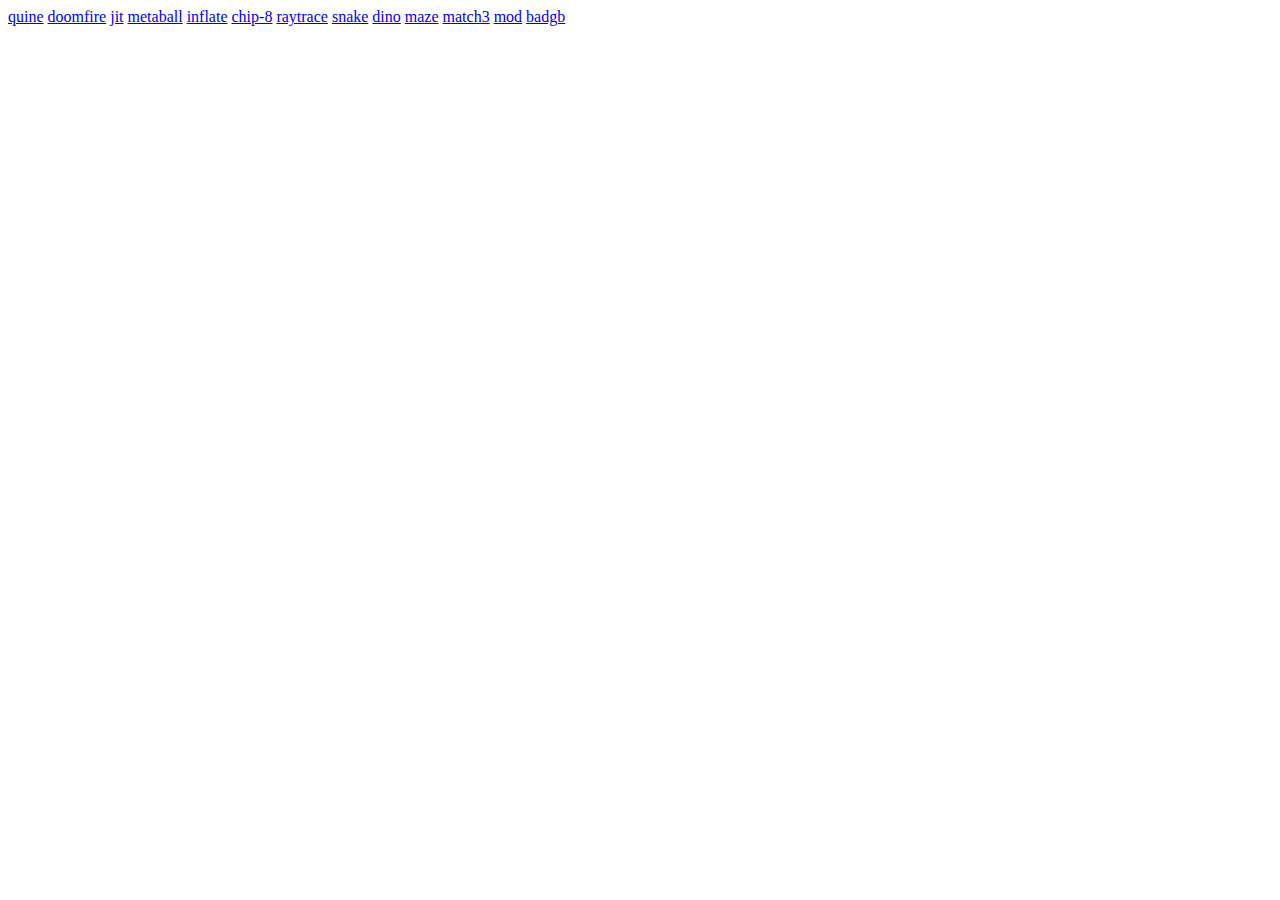
<file: index.html>
<!DOCTYPE html>
<body>
  <a href="quine">quine</a>
  <a href="doomfire">doomfire</a>
  <a href="jit">jit</a>
  <a href="metaball">metaball</a>
  <a href="inflate">inflate</a>
  <a href="chip8">chip-8</a>
  <a href="raytrace">raytrace</a>
  <a href="snake">snake</a>
  <a href="dino">dino</a>
  <a href="maze">maze</a>
  <a href="match3">match3</a>
  <a href="mod">mod</a>
  <a href="badgb">badgb</a>
</body>
</file>
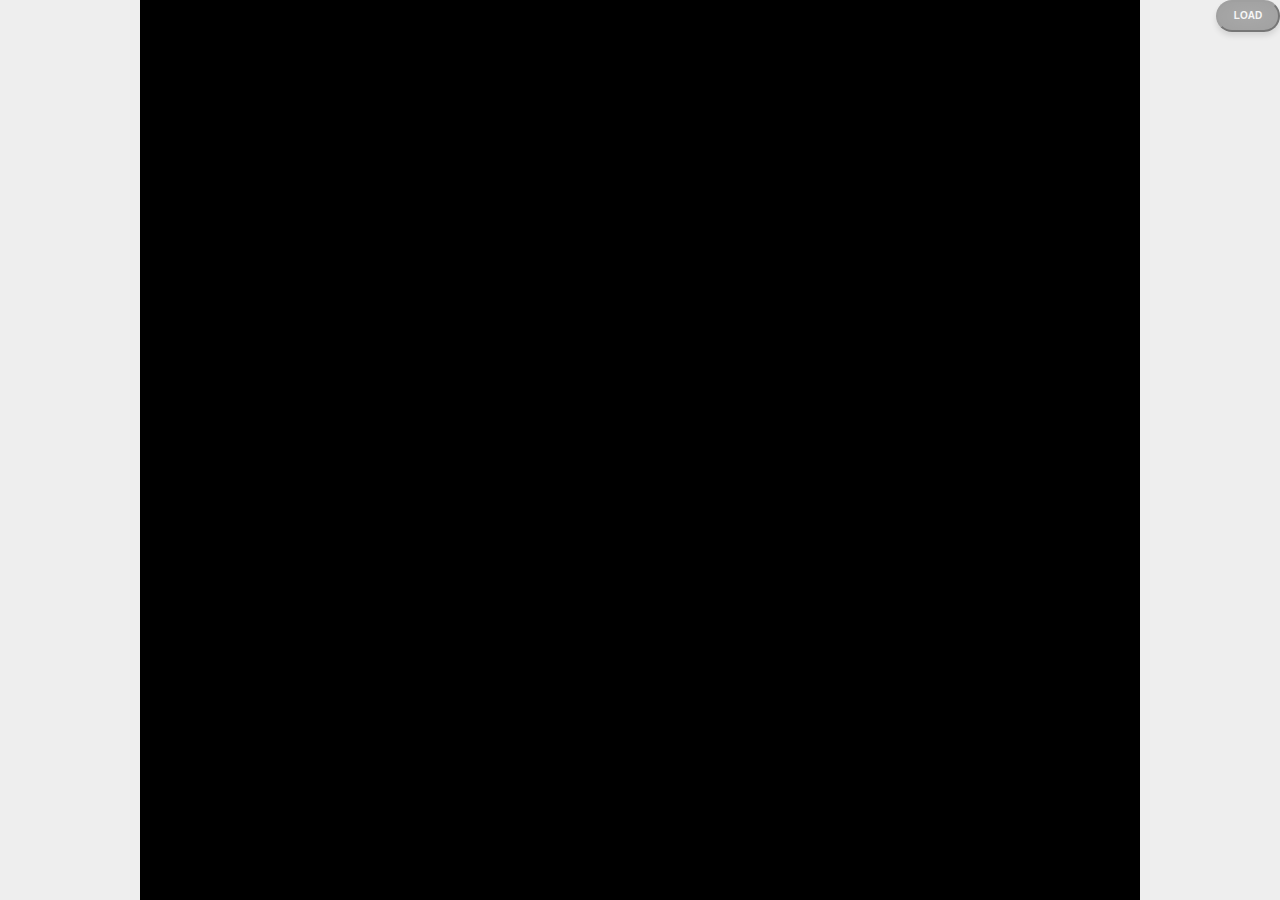
<file: badgb/index.html>
<!-- mobile gamepad CSS and JS copied from
https://github.com/chrismaltby/gb-studio/blob/v2beta/appData/js-emulator/index.html
(see LICENSE.gbstudio)
-->
<!DOCTYPE html>
<head>
  <meta charset="utf-8" />
  <meta http-equiv="Content-Type" content="text/html; charset=utf-8" />
  <meta name="viewport" content="width=device-width, initial-scale=1.0">
  <link rel="stylesheet" href="index.css">
</head>
<body>
  <div id="game">
    <canvas width="160" height="144"></canvas>
  </div>
  <button id="load" class="capsuleBtn">Load</button>
  <div id="gp">
    <div id="gp_dpad">
      <div id="gp_left"></div>
      <div id="gp_right"></div>
      <div id="gp_up"></div>
      <div id="gp_down"></div>
    </div>
    <div id="gp_select" class="capsuleBtn">Select</div>
    <div id="gp_start" class="capsuleBtn">Start</div>
    <div id="gp_b" class="roundBtn">B</div>
    <div id="gp_a" class="roundBtn">A</div>
  </div>
  <input type="file" id="openfile" hidden>

  <script>
    const $ = document.querySelector.bind(document);
    const w = 160, h = 144;
    const canvas = document.querySelector('canvas');
    const context = canvas.getContext('2d');
    const imageData = context.createImageData(w, h);
    const deadzone = 0.1;

    $('#load').addEventListener('click', () => { $('#openfile').click(); });

    let module, emulator;
    (async function() {
      let response = await fetch('badgb.wasm');
      let bytes = await response.arrayBuffer();
      module = await WebAssembly.compile(bytes);

      // Load porklike by default
      let romResponse = await fetch('porklike.gb');
      let romBytes = await romResponse.arrayBuffer();
      let instance = await WebAssembly.instantiate(module);
      emulator = new Emulator(instance, romBytes);
    })();

    $('#openfile').addEventListener('change', async event => {
      let file = event.target.files[0];
      if (!file) return;

      if (emulator) emulator.destroy();

      let romBytes = await readFile(file);
      let instance = await WebAssembly.instantiate(module);
      emulator = new Emulator(instance, romBytes);
    });

    function readFile(file) {
      return new Promise((resolve, reject) => {
        const reader = new FileReader();
        reader.onerror = event => reject(event.error);
        reader.onloadend = event => resolve(event.target.result);
        reader.readAsArrayBuffer(file);
      });
    }

    class Emulator {
      constructor(instance, romBytes) {
        this.exports = instance.exports;
        const buffer = this.exports.mem.buffer;

        this.canvasData = new Uint8Array(buffer, 0x118000, w*h*4);
        const romData = new Uint8Array(buffer, 0x10000, 1<<20);
        this.extram = new Uint8Array(buffer, 0x110000, 0x8000);
        romData.set(new Uint8Array(romBytes));
        this.keys = new Uint8Array(buffer, 0x0c, 4);

        this.bindings = [
          {sel: '',           type: 'keydown',    fn: this.onKey.bind(this, true)},
          {sel: '',           type: 'keyup',      fn: this.onKey.bind(this, false)},
          {sel: '#gp_select', type: 'touchstart', fn: this.btnTouch.bind(this, 2, 1, true)},
          {sel: '#gp_select', type: 'touchend',   fn: this.btnTouch.bind(this, 2, 1, false)},
          {sel: '#gp_start',  type: 'touchstart', fn: this.btnTouch.bind(this, 3, 1, true)},
          {sel: '#gp_start',  type: 'touchend',   fn: this.btnTouch.bind(this, 3, 1, false)},
          {sel: '#gp_b',      type: 'touchstart', fn: this.btnTouch.bind(this, 1, 1, true)},
          {sel: '#gp_b',      type: 'touchend',   fn: this.btnTouch.bind(this, 1, 1, false)},
          {sel: '#gp_a',      type: 'touchstart', fn: this.btnTouch.bind(this, 0, 1, true)},
          {sel: '#gp_a',      type: 'touchend',   fn: this.btnTouch.bind(this, 0, 1, false)},
          {sel: '#gp_dpad',   type: 'touchstart', fn: this.dpadTouchStartMove.bind(this)},
          {sel: '#gp_dpad',   type: 'touchmove',  fn: this.dpadTouchStartMove.bind(this)},
          {sel: '#gp_dpad',   type: 'touchend',   fn: this.dpadTouchEnd.bind(this)},
          {sel: '',           type: 'touchstart', fn: this.touchRestore.bind(this)},
        ];

        this.updateBinding(true);
        this.touchEnabled = 'ontouchstart' in document.documentElement;
        this.updateOnscreenGamepad();

        // Save ExtRam
        this.extramIntervalId = -1;
        crypto.subtle.digest('sha-1', romBytes).then(result => {
          this.sha1 = Array.from(new Uint8Array(result)).map(x => x.toString(16).padStart(2, '0')).join('');
          const loadedExtram = localStorage.getItem(this.sha1);
          if (loadedExtram) {
            this.extram.set(JSON.parse(loadedExtram));
          }
          this.extramIntervalId = setInterval(() => {
            localStorage.setItem(this.sha1,
                                 JSON.stringify(Array.from(this.extram)));
          }, 1000);
        }).finally(() => {
          this.running = true;
          this.update();
        });
      }

      destroy() {
        clearInterval(this.extramIntervalId);
        this.running = false;
        this.updateBinding(false);
      }

      updateBinding(bind) {
        for (let binding of this.bindings) {
          const el = binding.sel ? $(binding.sel) : window;
          if (bind) {
            el.addEventListener(binding.type, binding.fn);
          } else {
            el.removeEventListener(binding.type, binding.fn);
          }
        }
      }

      setKey(index, isButton, down) {
        const clearMask = 1 << index;
        const setMask = ~(down ? clearMask : 0);
        const f = i => this.keys[i] = (this.keys[i] | clearMask) & setMask;
        f(isButton ? 2 : 1);
        f(3);
      }

      setJoypRight(down)  { this.setKey(0, 0, down); }
      setJoypLeft(down)   { this.setKey(1, 0, down); }
      setJoypUp(down)     { this.setKey(2, 0, down); }
      setJoypDown(down)   { this.setKey(3, 0, down); }
      setJoypA(down)      { this.setKey(0, 1, down); }
      setJoypB(down)      { this.setKey(1, 1, down); }
      setJoypSelect(down) { this.setKey(2, 1, down); }
      setJoypStart(down)  { this.setKey(3, 1, down); }

      onKey(down, event) {
        switch (event.code) {
          case 'ArrowDown': this.setJoypDown(down); break;
          case 'ArrowUp': this.setJoypUp(down); break;
          case 'ArrowLeft': this.setJoypLeft(down); break;
          case 'ArrowRight': this.setJoypRight(down); break;
          case 'Enter': this.setJoypStart(down); break;
          case 'Tab': this.setJoypSelect(down); break;
          case 'KeyZ': this.setJoypB(down); break;
          case 'KeyX': this.setJoypA(down); break;
        }

        if (down && this.touchEnabled) {
          this.touchEnabled = false;
          this.updateOnscreenGamepad();
        }
        event.preventDefault();
      }

      update() {
        if (this.running) {
          requestAnimationFrame(this.update.bind(this));
        }
        this.exports.run();
        imageData.data.set(this.canvasData);
        context.putImageData(imageData, 0, 0);
      }

      updateOnscreenGamepad() {
        $('#gp').style.display = this.touchEnabled ? 'block' : 'none';
      }

      btnTouch(index, isButton, down) {
        this.setKey(index, isButton, down);
        event.currentTarget.classList.toggle('btnPressed', down);
        event.preventDefault();
      }

      dpadTouchStartMove(event) {
        const rect = event.currentTarget.getBoundingClientRect();
        const x = (2 * (event.targetTouches[0].clientX - rect.left)) / rect.width - 1;
        const y = (2 * (event.targetTouches[0].clientY - rect.top)) / rect.height - 1;

        if (Math.abs(x) > deadzone) {
          if (y > x && y < -x) {
            this.setJoypLeft(true);
            this.setJoypRight(false);
          } else if (y < x && y > -x) {
            this.setJoypLeft(false);
            this.setJoypRight(true);
          }
        } else {
          this.setJoypLeft(false);
          this.setJoypRight(false);
        }

        if (Math.abs(y) > deadzone) {
          if (x > y && x < -y) {
            this.setJoypUp(true);
            this.setJoypDown(false);
          } else if (x < y && x > -y) {
            this.setJoypUp(false);
            this.setJoypDown(true);
          }
        } else {
          this.setJoypUp(false);
          this.setJoypDown(false);
        }
        event.preventDefault();
      }

      dpadTouchEnd(event) {
        this.setJoypLeft(false);
        this.setJoypRight(false);
        this.setJoypUp(false);
        this.setJoypDown(false);
        event.preventDefault();
      }

      touchRestore() {
        this.touchEnabled = true;
        this.updateOnscreenGamepad();
      }
    }
  </script>
</body>
</file>
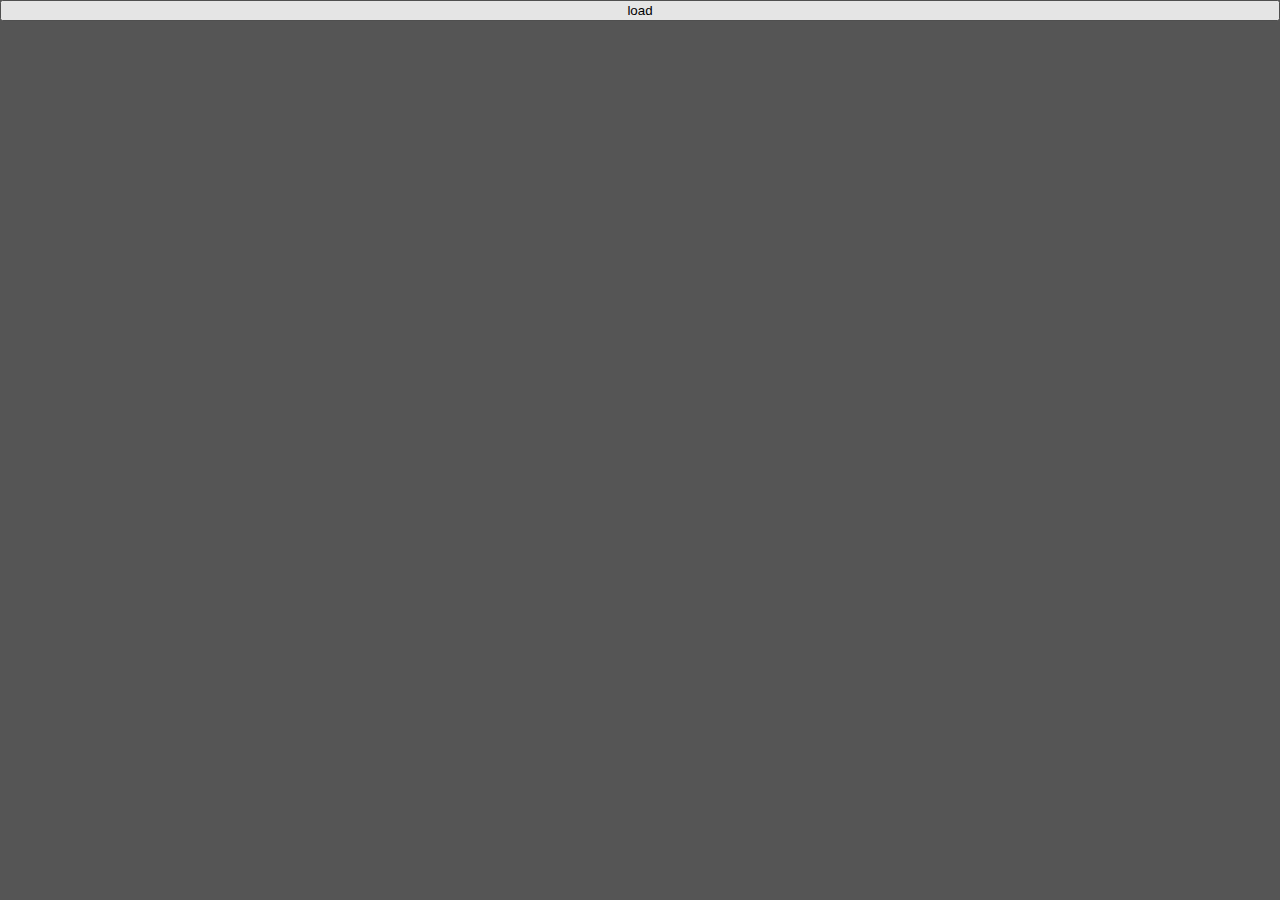
<file: chip8/index.html>
<!DOCTYPE html>
<head>
  <style>
    body {
      position: absolute;
      display: flex;
      flex-direction: column;
      background-color: #555;
      margin: 0;
      width: 100%;
      height: 100%;
    }
    canvas {
      object-fit: contain;
      width: 100%;
      height: 100%;
      image-rendering: pixelated;
      image-rendering: -moz-crisp-edges;
    }
  </style>
</head>
<body>
  <button id="load">load</button>
  <input type="file" id="openfile" hidden>
  <canvas width="64" height="32"></canvas>
  <script>
    let $ = document.querySelector.bind(document);
    let step = 20;
    let keyDownFn;
    let keyUpFn;

    function readFile(file) {
      return new Promise((resolve, reject) => {
        const reader = new FileReader();
        reader.onerror = event => reject(event.error);
        reader.onloadend = event => resolve(event.target.result);
        reader.readAsArrayBuffer(file);
      });
    }

    $('#load').addEventListener('click', () => { $('#openfile').click(); });

    let module;
    (async function() {
      let response = await fetch('chip8.wasm');
      let bytes = await response.arrayBuffer();
      module = await WebAssembly.compile(bytes);
    })();

    $('#openfile').addEventListener('change', async event => {
      let file = event.target.files[0];
      if (!file) return;

      let instance = await WebAssembly.instantiate(module, {Math});
      let mem = instance.exports.mem;

      let u8 = new Uint8Array(mem.buffer, 0x50, 16);
      let onkey = (down, event) => {
        switch (event.code) {
          case 'Digit1': u8[1] = down; break;
          case 'Digit2': u8[2] = down; break;
          case 'Digit3': u8[3] = down; break;
          case 'Digit4': u8[12] = down; break;
          case 'KeyQ': u8[4] = down; break;
          case 'KeyW': u8[5] = down; break;
          case 'KeyE': u8[6] = down; break;
          case 'KeyR': u8[13] = down; break;
          case 'KeyA': u8[7] = down; break;
          case 'KeyS': u8[8] = down; break;
          case 'KeyD': u8[9] = down; break;
          case 'KeyF': u8[14] = down; break;
          case 'KeyZ': u8[10] = down; break;
          case 'KeyX': u8[0] = down; break;
          case 'KeyC': u8[11] = down; break;
          case 'KeyV': u8[15] = down; break;
          case 'ArrowUp': u8[5] = down; break;
          case 'ArrowLeft': u8[7] = down; break;
          case 'ArrowDown': u8[8] = down; break;
          case 'ArrowRight': u8[9] = down; break;
        }
      };
      if (keyDownFn) { window.removeEventListener('keydown', keyDownFn); }
      if (keyUpFn) { window.removeEventListener('keyup', keyUpFn); }
      keyDownFn = onkey.bind(null, 1);
      keyUpFn = onkey.bind(null, 0);
      window.addEventListener('keydown', keyDownFn, false);
      window.addEventListener('keyup', keyUpFn, false);

      let romBytes = await readFile(file);
      let rom = new Uint8Array(mem.buffer, 0x200, 0xe00);
      rom.set(new Uint8Array(romBytes));

      let canvas = document.querySelector('canvas');
      let canvasData = new Uint8Array(mem.buffer, 0x1100, 8192);
      let context = canvas.getContext('2d');
      let imageData = context.createImageData(64, 32);

      (function update() {
        requestAnimationFrame(update);
        if (step) {
          instance.exports.run(step);
        }
        imageData.data.set(canvasData);
        context.putImageData(imageData, 0, 0);
      })();
    });
  </script>
</body>
</file>
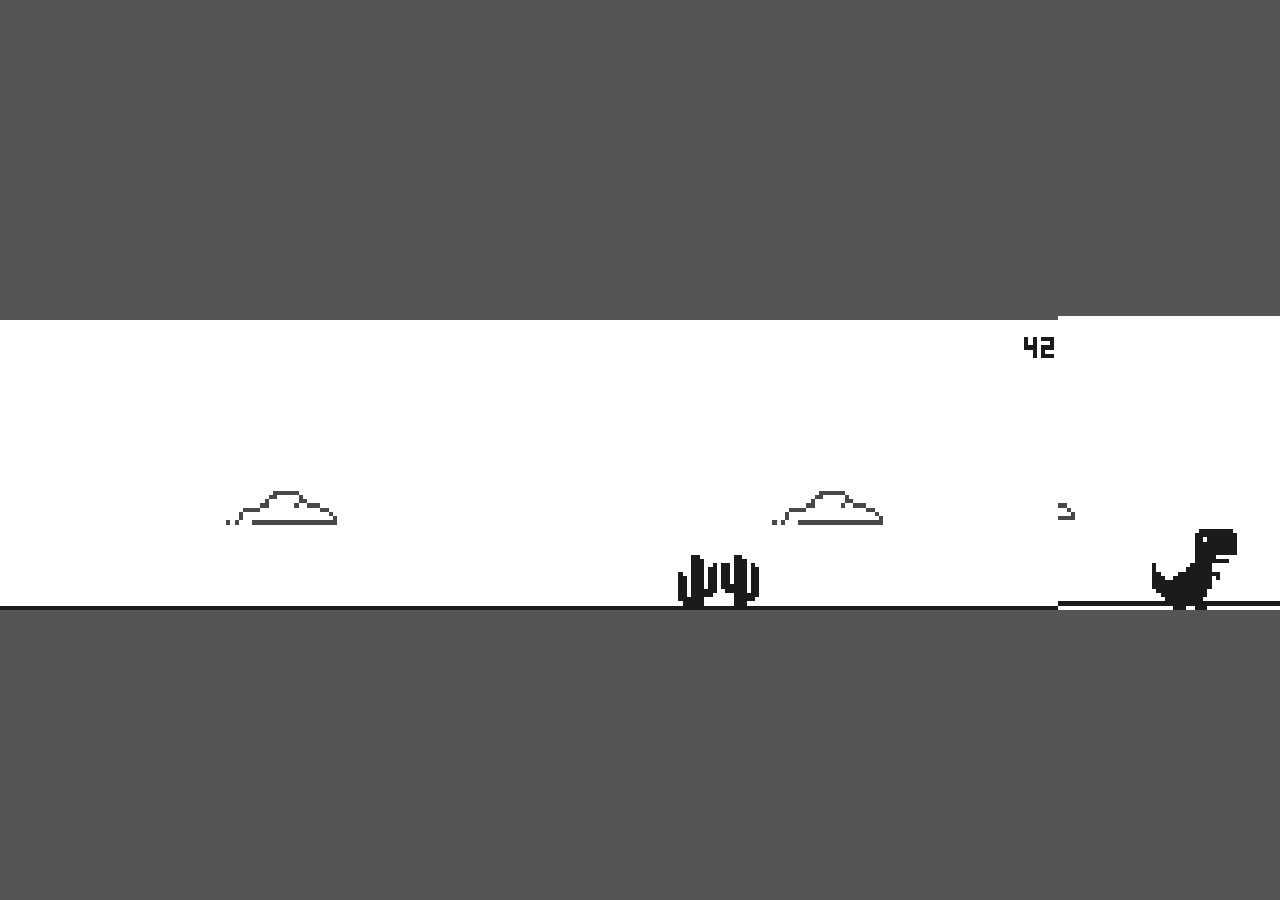
<file: dino/index.html>
<!DOCTYPE html>
<head>
  <style>
    body {
      position: absolute;
      display: flex;
      flex-direction: column;
      background-color: #555;
      margin: 0;
      width: 100%;
      height: 100%;
    }
    canvas {
      object-fit: contain;
      width: 100%;
      height: 100%;
      image-rendering: pixelated;
      image-rendering: crisp-edges;
    }
  </style>
</head>
<body>
  <canvas width="300" height="75"></canvas>
  <script>
    let env = {
    };

    fetch('dino.wasm')
      .then(response => response.arrayBuffer())
      .then(bytes => WebAssembly.instantiate(bytes, {Math, env}))
      .then(source => {
        let instance = source.instance;
        let canvasData = new Uint8Array(instance.exports.mem.buffer, 0x3000, 90000);
        let canvas = document.querySelector('canvas');
        let context = canvas.getContext('2d');
        let imageData = context.createImageData(300, 75);
        let u8 = new Uint8Array(instance.exports.mem.buffer, 0, 4);
        let onkey = (down, event) => {
          switch (event.code) {
            case 'ArrowLeft': u8[0] = down; break;
            case 'ArrowRight': u8[1] = down; break;
            case 'ArrowUp': u8[2] = down; break;
            case 'ArrowDown': u8[3] = down; break;
          }
        };
        document.addEventListener('keydown', onkey.bind(null, 1), false);
        document.addEventListener('keyup', onkey.bind(null, 0), false);

        // TODO touch controls
        /*
        let touches = {};
        let ontouch = (down, event) => {
          for (let touch of event.changedTouches) {
            if (down) {
              if (touch.clientX < event.target.clientWidth * 0.5) {
                index = 0; // left
              } else {
                index = 1; // right
              }
              u8[index] = 1;
              touches[touch.identifier] = index;
            } else {
              u8[touches[touch.identifier]] = 0;
              delete touches[touch.identifier];
            }
          }
          // Move forward when touching left and right side of screen.
          u8[2] = u8[0] & u8[1];
          event.preventDefault();
        };
        canvas.addEventListener('touchstart', ontouch.bind(null, 1), false);
        canvas.addEventListener('touchend', ontouch.bind(null, 0), false);
        */

        (function update() {
          requestAnimationFrame(update);
          instance.exports.run();
          imageData.data.set(canvasData);
          context.putImageData(imageData, 0, 0);
        })();
      });
  </script>
</body>
</file>
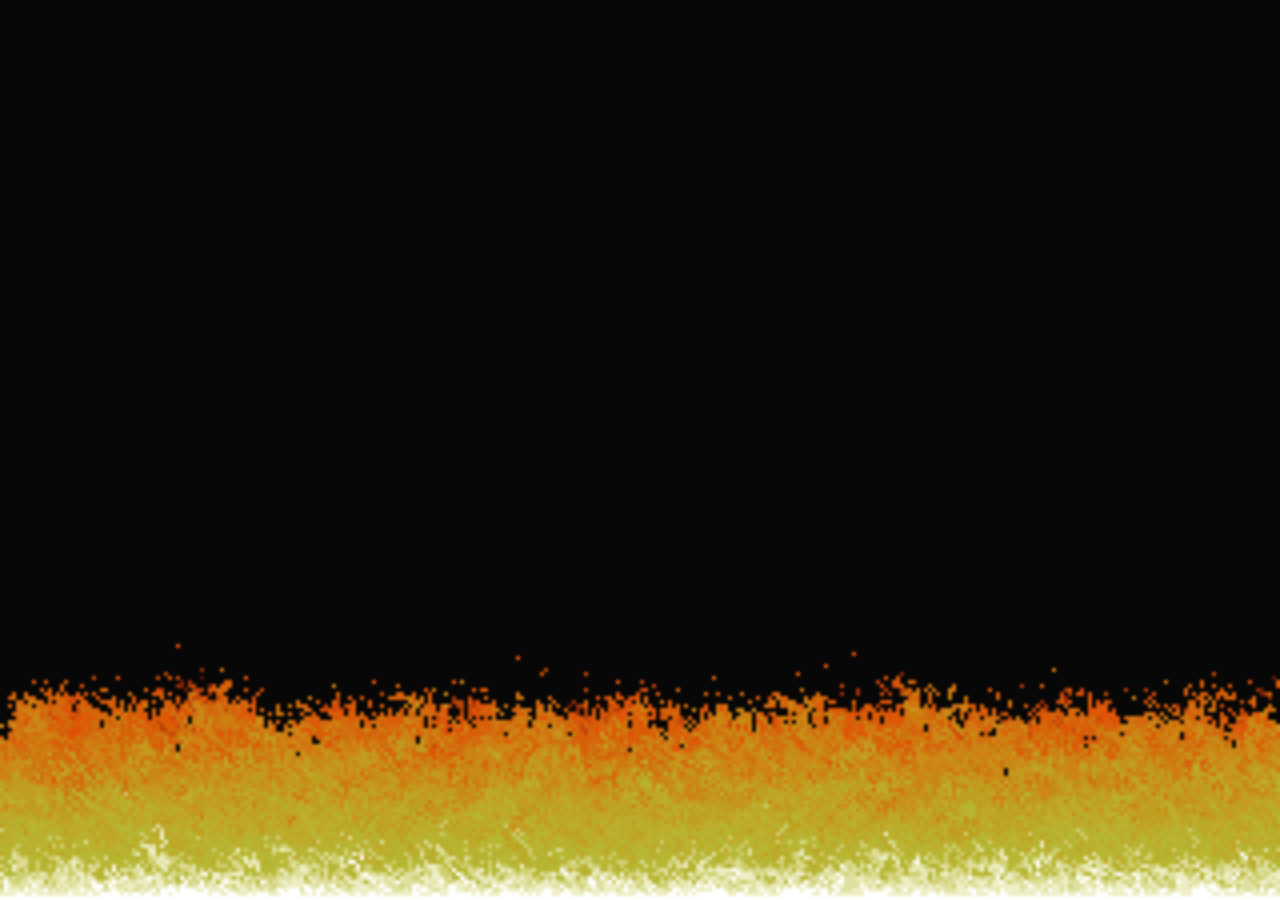
<file: doomfire/index.html>
<!DOCTYPE html>
<head>
  <style>
    body {
      position: absolute;
      display: flex;
      flex-direction: column;
      justify-content: flex-end;
      background-color: #070707;
      margin: 0;
      width: 100%;
      height: 100%;
    }
    canvas {
      width: 100vw;
      height: 52.5vw;
    }
  </style>
</head>
<body>
  <canvas width="320" height="168"></canvas>
  <script>
    let data = new Uint8Array([
      0x00, 0x61, 0x73, 0x6d, 0x01, 0x00, 0x00, 0x00, 0x01, 0x08, 0x02, 0x60,
      0x00, 0x01, 0x7c, 0x60, 0x00, 0x00, 0x02, 0x09, 0x01, 0x00, 0x04, 0x72,
      0x61, 0x6e, 0x64, 0x00, 0x00, 0x03, 0x03, 0x02, 0x01, 0x01, 0x05, 0x03,
      0x01, 0x00, 0x05, 0x07, 0x0d, 0x02, 0x03, 0x6d, 0x65, 0x6d, 0x02, 0x00,
      0x03, 0x72, 0x75, 0x6e, 0x00, 0x02, 0x08, 0x01, 0x01, 0x0a, 0xb2, 0x01,
      0x02, 0x1e, 0x01, 0x01, 0x7f, 0x41, 0xc0, 0x02, 0x21, 0x00, 0x03, 0x40,
      0x20, 0x00, 0x41, 0x24, 0x3a, 0x00, 0xbf, 0xa1, 0x03, 0x20, 0x00, 0x41,
      0x01, 0x6b, 0x22, 0x00, 0x0d, 0x00, 0x0b, 0x0b, 0x90, 0x01, 0x01, 0x03,
      0x7f, 0x03, 0x40, 0x03, 0x40, 0x20, 0x00, 0x41, 0xc0, 0x02, 0x6a, 0x22,
      0x00, 0x2d, 0x00, 0x00, 0x22, 0x01, 0x04, 0x40, 0x10, 0x00, 0x44, 0x00,
      0x00, 0x00, 0x00, 0x00, 0x00, 0x08, 0x40, 0xa2, 0x9e, 0xab, 0x41, 0x03,
      0x71, 0x21, 0x02, 0x20, 0x00, 0x20, 0x02, 0x6b, 0x41, 0xbf, 0x02, 0x6b,
      0x20, 0x01, 0x20, 0x02, 0x41, 0x01, 0x71, 0x6b, 0x3a, 0x00, 0x00, 0x05,
      0x20, 0x00, 0x41, 0xc0, 0x02, 0x6b, 0x41, 0x00, 0x3a, 0x00, 0x00, 0x0b,
      0x20, 0x00, 0x41, 0xc0, 0xa1, 0x03, 0x49, 0x0d, 0x00, 0x0b, 0x20, 0x00,
      0x41, 0xbf, 0xa1, 0x03, 0x6b, 0x22, 0x00, 0x41, 0xc0, 0x02, 0x47, 0x0d,
      0x00, 0x0b, 0x41, 0x80, 0xa4, 0x03, 0x21, 0x00, 0x03, 0x40, 0x20, 0x00,
      0x41, 0x01, 0x6b, 0x21, 0x00, 0x20, 0x00, 0x41, 0x02, 0x74, 0x20, 0x00,
      0x2d, 0x00, 0x00, 0x41, 0x02, 0x74, 0x28, 0x02, 0x80, 0xb4, 0x10, 0x36,
      0x02, 0x80, 0xa4, 0x03, 0x20, 0x00, 0x0d, 0x00, 0x0b, 0x0b, 0x0b, 0x9d,
      0x01, 0x01, 0x00, 0x41, 0x80, 0xb4, 0x10, 0x0b, 0x94, 0x01, 0x07, 0x07,
      0x07, 0xff, 0x1f, 0x07, 0x07, 0xff, 0x2f, 0x0f, 0x07, 0xff, 0x47, 0x0f,
      0x07, 0xff, 0x57, 0x17, 0x07, 0xff, 0x67, 0x1f, 0x07, 0xff, 0x77, 0x1f,
      0x07, 0xff, 0x8f, 0x27, 0x07, 0xff, 0x9f, 0x2f, 0x07, 0xff, 0xaf, 0x3f,
      0x07, 0xff, 0xbf, 0x47, 0x07, 0xff, 0xc7, 0x47, 0x07, 0xff, 0xdf, 0x4f,
      0x07, 0xff, 0xdf, 0x57, 0x07, 0xff, 0xdf, 0x57, 0x07, 0xff, 0xd7, 0x5f,
      0x07, 0xff, 0xd7, 0x5f, 0x07, 0xff, 0xd7, 0x67, 0x0f, 0xff, 0xcf, 0x6f,
      0x0f, 0xff, 0xcf, 0x77, 0x0f, 0xff, 0xcf, 0x7f, 0x0f, 0xff, 0xcf, 0x87,
      0x17, 0xff, 0xc7, 0x87, 0x17, 0xff, 0xc7, 0x8f, 0x17, 0xff, 0xc7, 0x97,
      0x1f, 0xff, 0xbf, 0x9f, 0x1f, 0xff, 0xbf, 0x9f, 0x1f, 0xff, 0xbf, 0xa7,
      0x27, 0xff, 0xbf, 0xa7, 0x27, 0xff, 0xbf, 0xaf, 0x2f, 0xff, 0xb7, 0xaf,
      0x2f, 0xff, 0xb7, 0xb7, 0x2f, 0xff, 0xb7, 0xb7, 0x37, 0xff, 0xcf, 0xcf,
      0x6f, 0xff, 0xdf, 0xdf, 0x9f, 0xff, 0xef, 0xef, 0xc7, 0xff, 0xff, 0xff,
      0xff, 0xff
    ]);

    let imports = {'' : {rand: Math.random}};
    let instance = new WebAssembly.Instance(new WebAssembly.Module(data), imports);
    let canvasData = new Uint8Array(instance.exports.mem.buffer, 53760, 215040);

    let canvas = document.querySelector('canvas');
    let context = canvas.getContext('2d');
    let imageData = context.createImageData(320, 168);

    let update = function() {
      requestAnimationFrame(update);
      instance.exports.run();
      imageData.data.set(canvasData);
      context.putImageData(imageData, 0, 0);
    };

    update();
  </script>
</body>
</file>
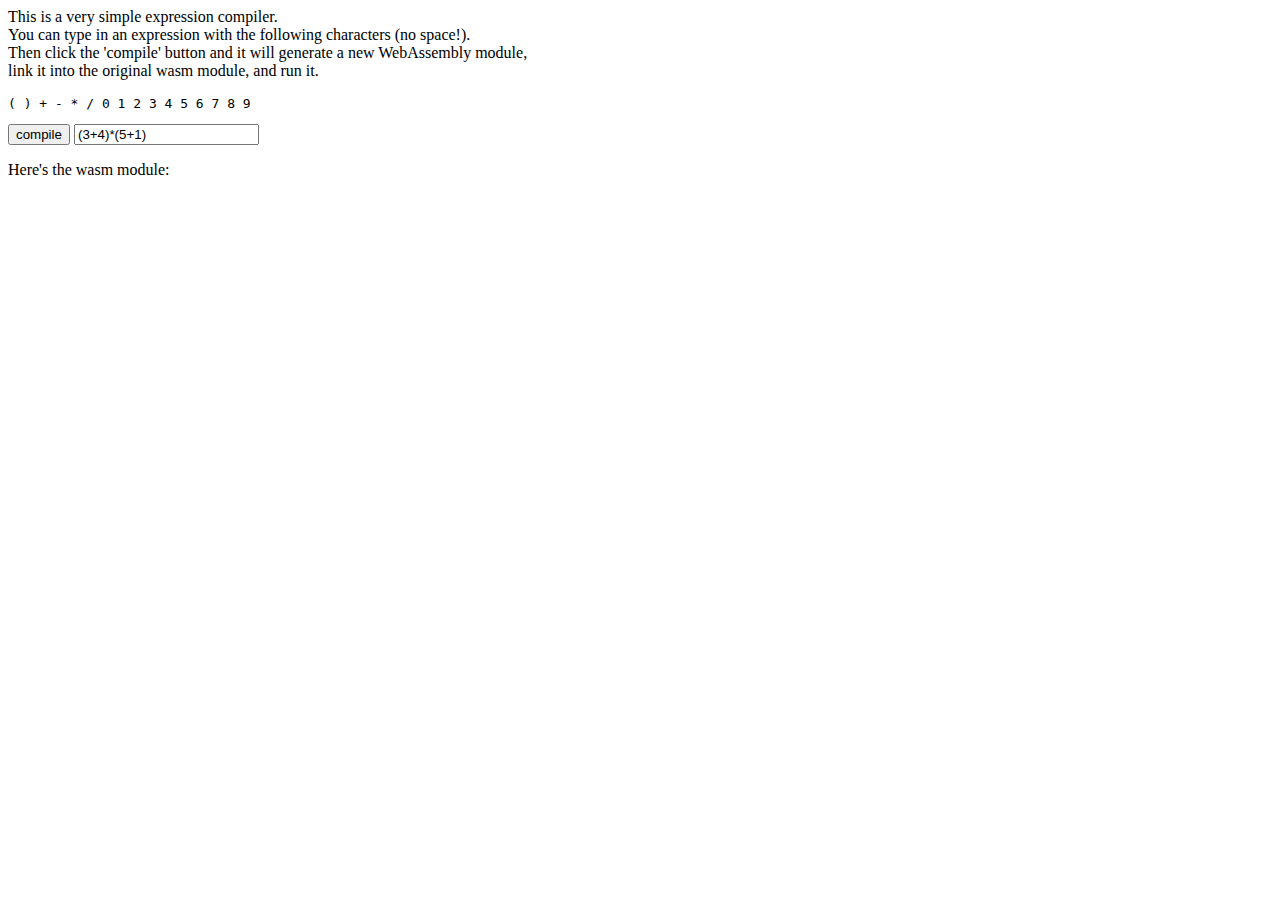
<file: jit/index.html>
<!DOCTYPE html>
<body>
  This is a very simple expression compiler.<br>
  You can type in an expression with the following characters (no space!).<br>
  Then click the 'compile' button and it will generate a new WebAssembly module,<br>
  link it into the original wasm module, and run it.
  </p>
  <pre>( ) + - * / 0 1 2 3 4 5 6 7 8 9</pre>
  <button>compile</button>
  <input value="(3+4)*(5+1)"></input>
  <p id="result"></p>
  <p>
  Here's the wasm module:
  </p>
  <pre id="wasm"></pre>
  <script>
    let $ = document.querySelector.bind(document);
    let table, u8a, gen, call;

    function bytes(data, n, doc) {
      let s = '';
      for (let x of data.slice(0, n)) {
        s += `${x.toString(16).padStart(2, '0')} `;
      }
      s = s.padEnd(30, ' ');
      s += doc;
      s += '\n';
      $('#wasm').textContent += s;
      return data.slice(n);
    }

    function update(data) {
      data = bytes(data, 4, 'wasm magic');
      data = bytes(data, 4, 'wasm version');
      data = bytes(data, 2, 'type section, length=5 bytes');
      data = bytes(data, 2, '1 function type');
      data = bytes(data, 3, '0 params, 1 i32 result');
      data = bytes(data, 2, 'function section, length=2 bytes');
      data = bytes(data, 2, '1 function, type 0');
      data = bytes(data, 2, 'export section, length=5 bytes');
      data = bytes(data, 1, '1 export');
      data = bytes(data, 2, 'name "0"');
      data = bytes(data, 2, 'function 0');
      data = bytes(data, 2, `code section, length=${data[1]} bytes`);
      data = bytes(data, 2, `1 function, length=${data[1]} bytes`);
      data = bytes(data, 1, `0 locals`);

      while (data.length) {
        switch (data[0]) {
          case 0x0b: data = bytes(data, 1, `end`); break;
          case 0x41: data = bytes(data, 2, `i32.const ${data[1]}`); break;
          case 0x6a: data = bytes(data, 1, `i32.add`); break;
          case 0x6b: data = bytes(data, 1, `i32.sub`); break;
          case 0x6c: data = bytes(data, 1, `i32.mul`); break;
          case 0x6d: data = bytes(data, 1, `i32.div`); break;
        }
      }
    }

    let ffi = {
      '': {
        compile: (len) => {
          let data = new Uint8Array(u8a.buffer, 16, len);
          update(data);
          let instance = new WebAssembly.Instance(new WebAssembly.Module(data));
          let func = instance.exports['0'];
          table.set(0, func);
        }
      }
    };

    fetch('jit.wasm')
      .then(response => response.arrayBuffer())
      .then(bytes => WebAssembly.instantiate(bytes, ffi))
      .then(source => {
        instance = source.instance;
        u8a = new Uint8Array(instance.exports.mem.buffer);
        gen = instance.exports.gen;
        call = instance.exports.call;
        table = instance.exports.table;
      });

    $('button').addEventListener('click', event => {
      let input = $('input').value;
      for (let i = 0; i < input.length; ++i) {
        u8a[256 + i] = input.charCodeAt(i);
      }
      u8a[256 + input.length] = 0;
      $('#wasm').textContent = '';
      $('#result').textContent = gen() ? `result = ${call()}` : `error`;
    });
  </script>
</body>
</file>
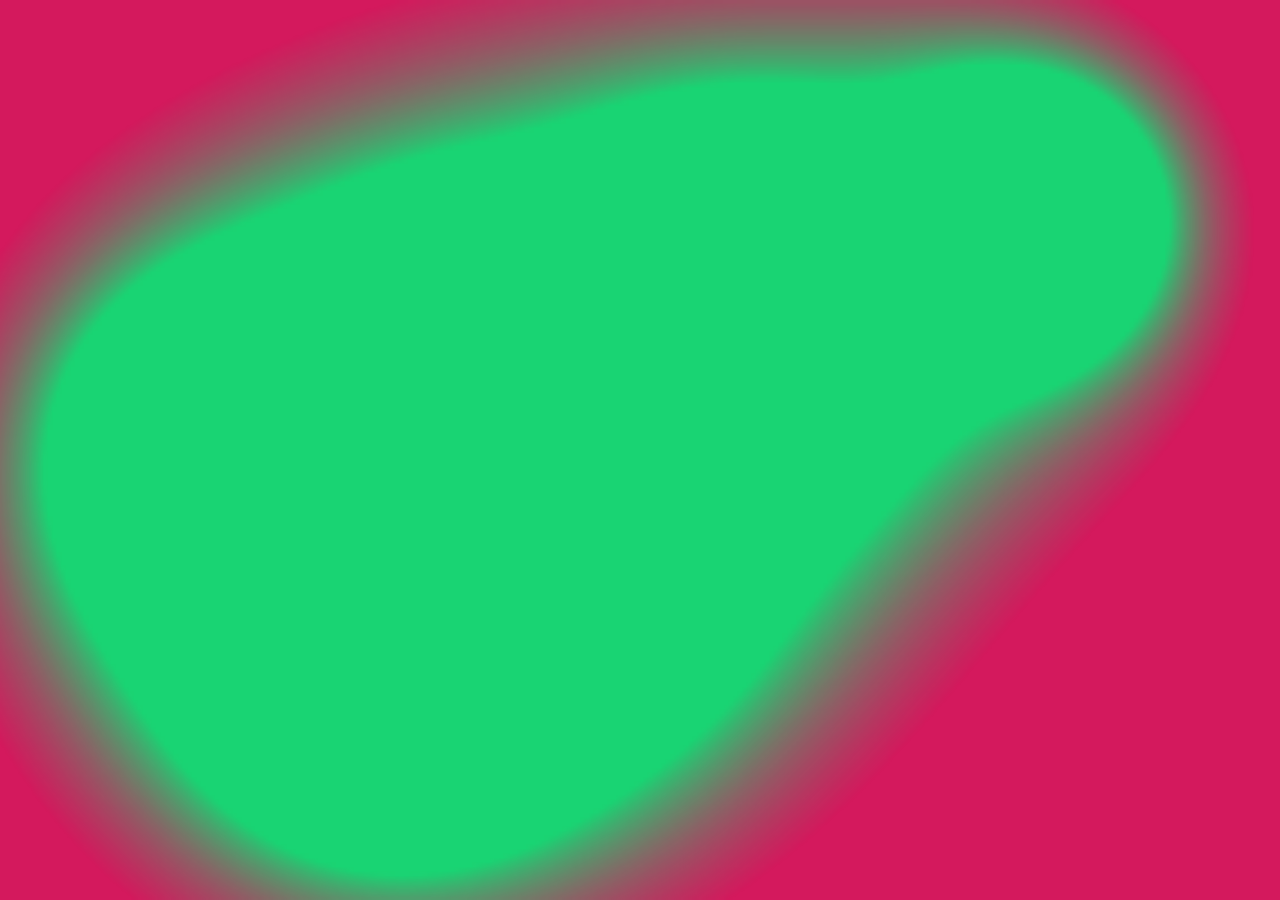
<file: metaball/index.html>
<!DOCTYPE html>
<head>
  <style>
    body {
      position: absolute;
      display: flex;
      flex-direction: column;
      background-color: #d4195d;
      margin: 0;
      width: 100%;
      height: 100%;
    }
    canvas {
      object-fit: cover;
      width: 100%;
      height: 100%;
    }
  </style>
</head>
<body>
  <canvas width="320" height="200"></canvas>
  <script>
    let blobCount = Math.min(Math.max((window.outerWidth / 80), 4), 10) | 0;
    let blobs;
    document.body.addEventListener('click', () => blobs(blobCount), true);
    fetch('metaball.wasm')
      .then(response => response.arrayBuffer())
      .then(bytes => WebAssembly.instantiate(bytes, {'': {rand: Math.random}}))
      .then(source => {
        let instance = source.instance;
        blobs = instance.exports.blobs;
        blobs(blobCount);
        let canvasData = new Uint8Array(instance.exports.mem.buffer, 1024, 256000);
        let canvas = document.querySelector('canvas');
        let context = canvas.getContext('2d');
        let imageData = context.createImageData(320, 200);
        (function update() {
          requestAnimationFrame(update);
          instance.exports.run();
          imageData.data.set(canvasData);
          context.putImageData(imageData, 0, 0);
        })();
      });
  </script>
</body>
</file>
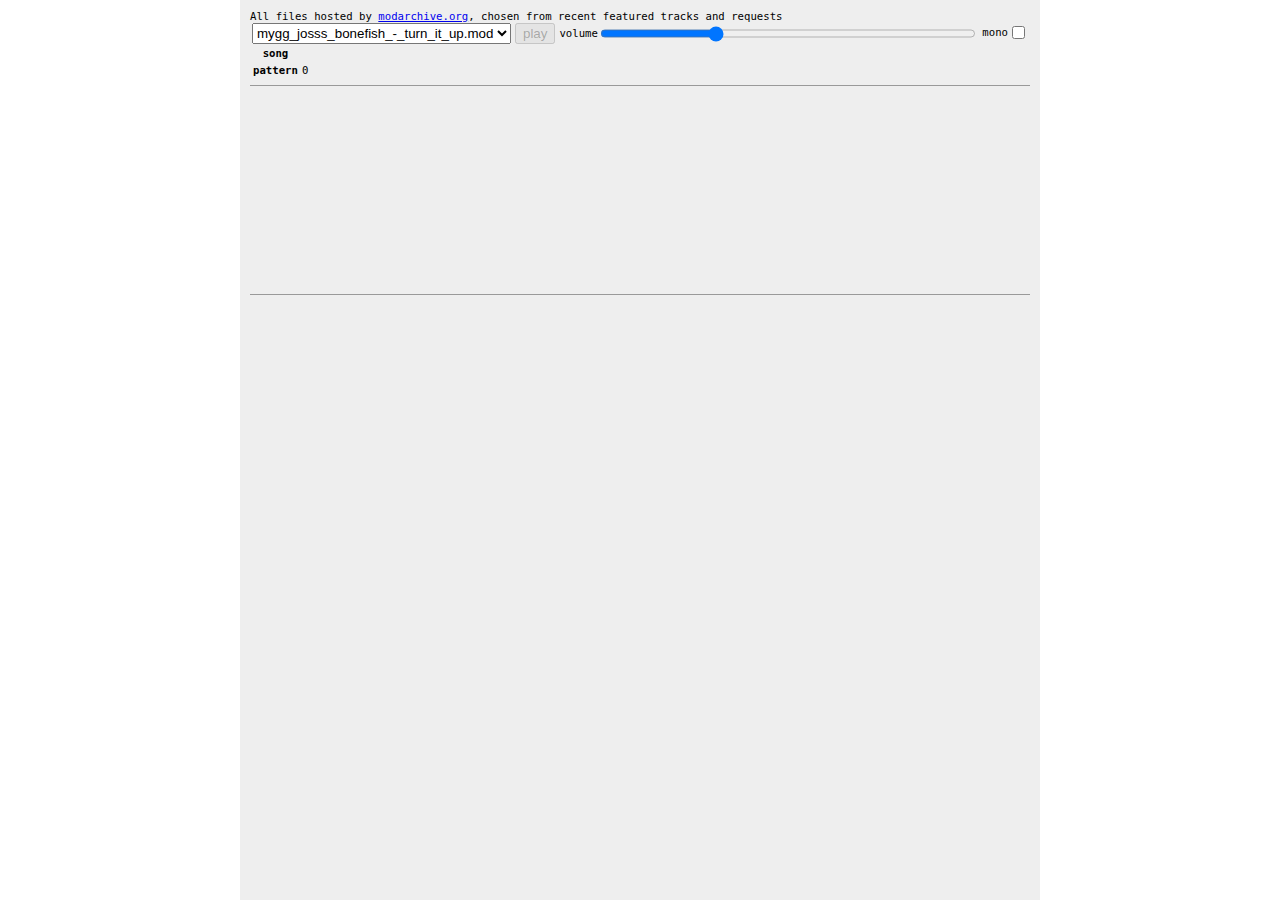
<file: mod/index.html>
<!DOCTYPE html>
<head>
  <meta name="viewport" content="width=device-width, initial-scale=1.0">
  <style>
    body {
      position: absolute;
      margin: 0;
      width: 100%;
      height: 100%;
      user-select: none;
      -webkit-user-select: none;
      font: 8pt monospace;
    }
    .body-wrapper {
      box-sizing: border-box;
      display: flex;
      background-color: #eee;
      flex-direction: column;
      margin: 0 auto;
      max-width: 800px;
      width: 100%;
      height: 100%;
      padding: 10px;
    }
    .bborder {
      padding-bottom: 0.5em;
      margin-bottom: 0.5em;
      border-bottom: 1px solid #999;
    }
    .info-wrapper {
      flex: 1;
      overflow: auto;
    }
    .info table {
      table-layout: fixed;
      width: 100%;
    }
    .info table td {
      white-space: nowrap;
      overflow: hidden;
      text-overflow: ellipsis;
    }
    .track-wrapper {
      flex: 3;
      overflow: auto;
    }
    .track {
      width: 100%;
      height: 100%;
    }
    .track thead th {
      top: 0;
      position: sticky;
      background: #eee;
    }
    .cell {
      display: flex;
      flex-direction: row;
      white-space: nowrap;
      overflow: hidden;
      justify-content: center;
    }
    .note { width: 2rem; }
    .ins { width: 1rem; }
    .fx { width: 2rem; }
    .hl { background-color: #777; color: white; }
    .controls {
      display: flex;
      flex-direction: row;
      flex-wrap: wrap;
    }
    .controls > * { margin: 0 2px; }
    .volume-label { flex: 1; display: flex; flex-direction: row; }
    #volume-text { align-self: center; }
    #volume { flex: 1; }
    #mono-text { vertical-align: middle; }
    #mono { vertical-align: middle; }
  </style>
</head>
<body>
  <div class="body-wrapper">
    <div class="controls-wrapper bborder">
      <div>All files hosted by <a href="https://modarchive.org">modarchive.org</a>, chosen from recent featured tracks and requests</div>
      <div class="config">
        <div class="controls">
          <select id="select">
          </select>
          <button id="play">play</button>
          <label class="volume-label"><span id="volume-text">volume</span><input type="range" id="volume" min="0" max="100" value="30"></label>
          <label><span id="mono-text">mono</span><input type="checkbox" id="mono"></label>
        </div>
        <table>
          <tr>
            <th>song</th>
            <td id="song"></td>
          </tr>
          <tr>
            <th>pattern</th>
            <td id="pattern">0</td>
          </tr>
        </table>
      </div>
    </div>
    <div class="info-wrapper bborder">
      <div class="info">
        <table></table>
      </div>
    </div>
    <div class="track-wrapper">
      <table class="track">
      </table>
    </div>
  </div>

  <script>
    "use strict";
    const $ = document.querySelector.bind(document);
    const playEl = $('#play');
    const selectEl = $('#select');
    const volumeEl = $('#volume');
    const monoEl = $('#mono');
    const audio = new AudioContext;
    const gainNode = audio.createGain();
    gainNode.gain.setValueAtTime(volumeEl.value / 100, audio.currentTime);

    const AUDIO_FRAMES = 4096;
    const fontSize = 16;
    const numIns = 31;
    const numRows = 64;
    const numInsCols = 2;

    let dv, node;
    let numChannels;
    let started = false, playing = false;
    let pattern = 0, row = 0;
    let rowEls = [];

    let initialized = (async function() {
      const module = await WebAssembly.compile(
            await (await fetch('mod.wasm')).arrayBuffer());

      await audio.audioWorklet.addModule('worklet.js');
      node = new AudioWorkletNode(audio, 'player', {
        numberOfInputs: 0,
        numberOfOutputs: 1,
        outputChannelCount: [2],
        processorOptions: {sampleRate: audio.sampleRate, module}
      });
      node.port.onmessage = e => {
        switch (e.data.msg) {
          case 'init': init(e.data.channels); break;
          case 'draw': draw(e.data.pattern, e.data.row); break;
        }
      };
    })();

    async function load(name) {
      playEl.textContent = "loading...";
      playEl.disabled = true;
      try {
        let [_, response] = await Promise.all([initialized, await fetch(name)]);
        const file = await response.arrayBuffer();
        dv = new DataView(file);
        node.port.postMessage({msg: 'load', file});
        playEl.disabled = false;
      } finally {
        playEl.textContent = "play";
      }
    }

    const songs = [
      'https://api.modarchive.org/downloads.php?moduleid=199742#mygg_josss_bonefish_-_turn_it_up.mod',
      'https://api.modarchive.org/downloads.php?moduleid=199739#kefka_-_amazinggrejs.mod',
      'https://api.modarchive.org/downloads.php?moduleid=199609#saxxonpike_-_dusk_ritual.mod',
      'https://api.modarchive.org/downloads.php?moduleid=199607#manwe-mainspring.mod',
      'https://api.modarchive.org/downloads.php?moduleid=199505#esau_-_3d-demo-2013.mod',
      'https://api.modarchive.org/downloads.php?moduleid=199356#fluid_freak.mod',
      'https://api.modarchive.org/downloads.php?moduleid=199345#generation_compoed.mod',
      'https://api.modarchive.org/downloads.php?moduleid=199342#hot_dots.mod',
      'https://api.modarchive.org/downloads.php?moduleid=199330#optimal_workflow.mod',
      'https://api.modarchive.org/downloads.php?moduleid=199324#freerunner.mod',
      'https://api.modarchive.org/downloads.php?moduleid=199193#tero_risti_-_social_engineering.mod',
      'https://api.modarchive.org/downloads.php?moduleid=199122#at_the_sunrise.mod',
      'https://api.modarchive.org/downloads.php?moduleid=198232#adkd_-_message_of_surabhi.mod',
      'https://api.modarchive.org/downloads.php?moduleid=198223#richard_horvath-a_new_beginning.mod',
      'https://api.modarchive.org/downloads.php?moduleid=198041#h0ffman_-_technova.mod',
      'https://api.modarchive.org/downloads.php?moduleid=198040#mrs_beanbag_-_its_a_holiday.mod',
      'https://api.modarchive.org/downloads.php?moduleid=197982#conqueror_of_virgins.mod',
      'https://api.modarchive.org/downloads.php?moduleid=197870#bombastic-968.mod',
      'https://api.modarchive.org/downloads.php?moduleid=197758#gmz.mod',
      'https://api.modarchive.org/downloads.php?moduleid=197709#josss_-_khromical_science.mod',
      'https://api.modarchive.org/downloads.php?moduleid=197707#josss_-_greased_machine.mod',
      'https://api.modarchive.org/downloads.php?moduleid=197706#josss_-_sunny_soul.mod',
      'https://api.modarchive.org/downloads.php?moduleid=197703#josss_-_churrasco.mod',
      'https://api.modarchive.org/downloads.php?moduleid=197403#etro.mod',
      'https://api.modarchive.org/downloads.php?moduleid=197293#uprough-15_years_of_fame.mod',
      'https://api.modarchive.org/downloads.php?moduleid=197218#alpha_flight_-_hard.mod',
      'https://api.modarchive.org/downloads.php?moduleid=197203#szudi_-_prestige.mod',
      'https://api.modarchive.org/downloads.php?moduleid=191474#bonefish_and_mygg_-_brofists.mod',
      'https://api.modarchive.org/downloads.php?moduleid=42919#garbage.mod',
    ];
    if (window.location.search) {
      let number = window.location.search.substr(1)|0;
      let name = `moduleid=${number}`;
      let url = `https://api.modarchive.org/downloads.php?${name}`;
      songs.splice(0, 0, url);
      load(songs[0]);
    }
    load(songs[0]);

    for (let i = 0; i < songs.length; ++i) {
      const optionEl = document.createElement('option');
      if (i === 0) {
        optionEl.selected = true;
      }
      let hash = songs[i].indexOf('#')
      optionEl.textContent = songs[i].substr(hash + 1);
      optionEl.value = i;
      selectEl.appendChild(optionEl);
    }

    function setPlaying(newPlaying) {
      playing = newPlaying;
      node.port.postMessage({msg: 'play', value: playing});
      playEl.textContent = playing ? 'pause' : 'play';
    }

    playEl.addEventListener('click', async _ => {
      // Wait to connect on user action.
      if (!started) {
        started = true;
        await audio.resume();
        node.connect(gainNode);
        gainNode.connect(audio.destination);
      }
      setPlaying(!playing);
    });

    selectEl.addEventListener('change', event => {
      setPlaying(false);
      load(songs[event.target.value]);
    });

    volumeEl.addEventListener('input', event => {
      gainNode.gain.setValueAtTime(event.target.value / 100, audio.currentTime);
    });

    monoEl.addEventListener('change', event => {
      gainNode.disconnect();
      audio.destination.channelCount = event.target.checked ? 1 : 2;
      gainNode.connect(audio.destination);
    });

    function init(channels) {
      const decoder = new TextDecoder();
      function getString(offset, len) {
        const buf = new Uint8Array(dv.buffer, offset, len);
        return decoder.decode(buf).replace(/\0*$/, '');
      }

      numChannels = channels;

      document.querySelector('#song').textContent = getString(0, 20);
      const infoTableEl = document.querySelector('.info table');
      infoTableEl.innerHTML = '';

      const numInsRows = Math.ceil(numIns / numInsCols);
      for (let row = 0; row < numInsRows; ++row) {
        const trEl = document.createElement('tr');
        for (let col = 0; col < numInsCols; ++col) {
          const ins = col * numInsRows + row;
          if (ins < numIns) {
            const comment = getString(0x14 + ins * 30, 22);
            const tdEl = document.createElement('td');
            tdEl.innerHTML = `<b>${ins}</b> ${comment}`;
            trEl.appendChild(tdEl);
          }
        }
        infoTableEl.appendChild(trEl);
      }

      const trackEl = document.querySelector('.track');
      trackEl.innerHTML = '';
      {
        const theadEl = document.createElement('thead');
        let thEl = document.createElement('th');
        thEl.textContent = 'row';
        theadEl.appendChild(thEl);

        for (let ch = 0; ch < numChannels; ++ch) {
          const thEl = document.createElement('th');
          thEl.textContent = `ch${ch + 1}`;
          theadEl.appendChild(thEl);
        }
        trackEl.appendChild(theadEl);
      }

      rowEls = [];
      {
        const tbodyEl = document.createElement('tbody');
        for (let row = 0; row < numRows; ++row) {
          const trEl = document.createElement('tr');
          const thEl = document.createElement('th');
          thEl.textContent = `${row}`;
          trEl.appendChild(thEl);
          trEl.classList.add(`row${row}`);

          const channelEls = [];
          for (let ch = 0; ch < numChannels; ++ch) {
            const tdEl = document.createElement('td');
            const divEl = document.createElement('div');
            divEl.classList.add('cell', `ch${ch}`, `row${row}`)

            const noteEl = document.createElement('div');
            noteEl.classList.add('note');
            noteEl.textContent = 'C-2';

            const insEl = document.createElement('div');
            insEl.classList.add('ins');
            insEl.textContent = '00';

            const fxEl = document.createElement('div');
            fxEl.classList.add('fx');
            fxEl.textContent = 'C20';

            divEl.appendChild(noteEl);
            divEl.appendChild(insEl);
            divEl.appendChild(fxEl);
            tdEl.appendChild(divEl);
            trEl.appendChild(tdEl);
            channelEls.push({div: divEl, note:noteEl, ins:insEl, fx:fxEl});
          }
          tbodyEl.appendChild(trEl);
          rowEls.push(channelEls);
        }
        trackEl.appendChild(tbodyEl);
      }
    }

    function draw(p, r) {
      newPattern(p);
      newRow(r);
    }

    const notes = {
      0:"",856:"C-1 ",808:"C#-1",762:"D-1 ",720:"D#-1",678:"E-1 ",640:"F-1 ",
      604:"F#-1",570:"G-1 ",538:"G#-1",508:"A-1 ",480:"A#-1",453:"B-1 ",
      428:"C-2 ",404:"C#-2",381:"D-2 ",360:"D#-2",339:"E-2 ",320:"F-2 ",
      302:"F#-2",285:"G-2 ",269:"G#-2",254:"A-2 ",240:"A#-2",226:"B-2 ",
      214:"C-3 ",202:"C#-3",190:"D-3 ",180:"D#-3",170:"E-3 ",160:"F-3 ",
      151:"F#-3",143:"G-3 ",135:"G#-3",127:"A-3 ",120:"A#-3",113:"B-3 ",
    };
    const hex = x => x.toString(16).toUpperCase();
    const hex2 = x => hex(x).padStart(2, '0');
    function newPattern(p) {
      document.querySelector('#pattern').textContent = p;
      pattern = p;
      let offset = 0x43c + (dv.getUint8(0x3b8 + p) * 64) * numChannels * 4;
      for (let row = 0; row < numRows; ++row) {
        for (let ch = 0; ch < numChannels; ++ch) {
          const key = ((dv.getUint8(offset) & 0xf) << 8) | dv.getUint8(offset + 1);
          const ins = (dv.getUint8(offset + 2) >> 4) | dv.getUint8(offset) & 0x10;
          const effect = dv.getUint8(offset + 2) & 0xf;
          const param = dv.getUint8(offset + 3);

          const el = rowEls[row][ch];
          const noteEl = el.note;
          const insEl = el.ins;
          const fxEl = el.fx;

          noteEl.textContent = notes[key];
          insEl.textContent = ins ? hex2(ins) : '-';
          fxEl.textContent = effect || param ? `${hex(effect)}${hex2(param)}` : '---';

          offset += 4;
        }
      }
    }

    function newRow(r) {
      for (let ch = 0; ch < numChannels; ++ch) {
        rowEls[row][ch].div.classList.remove('hl');
        rowEls[r][ch].div.classList.add('hl');
      }
      row = r;
      rowEls[r][0].div.scrollIntoView({
        block: 'center',
      })
    }
  </script>
</body>
</file>
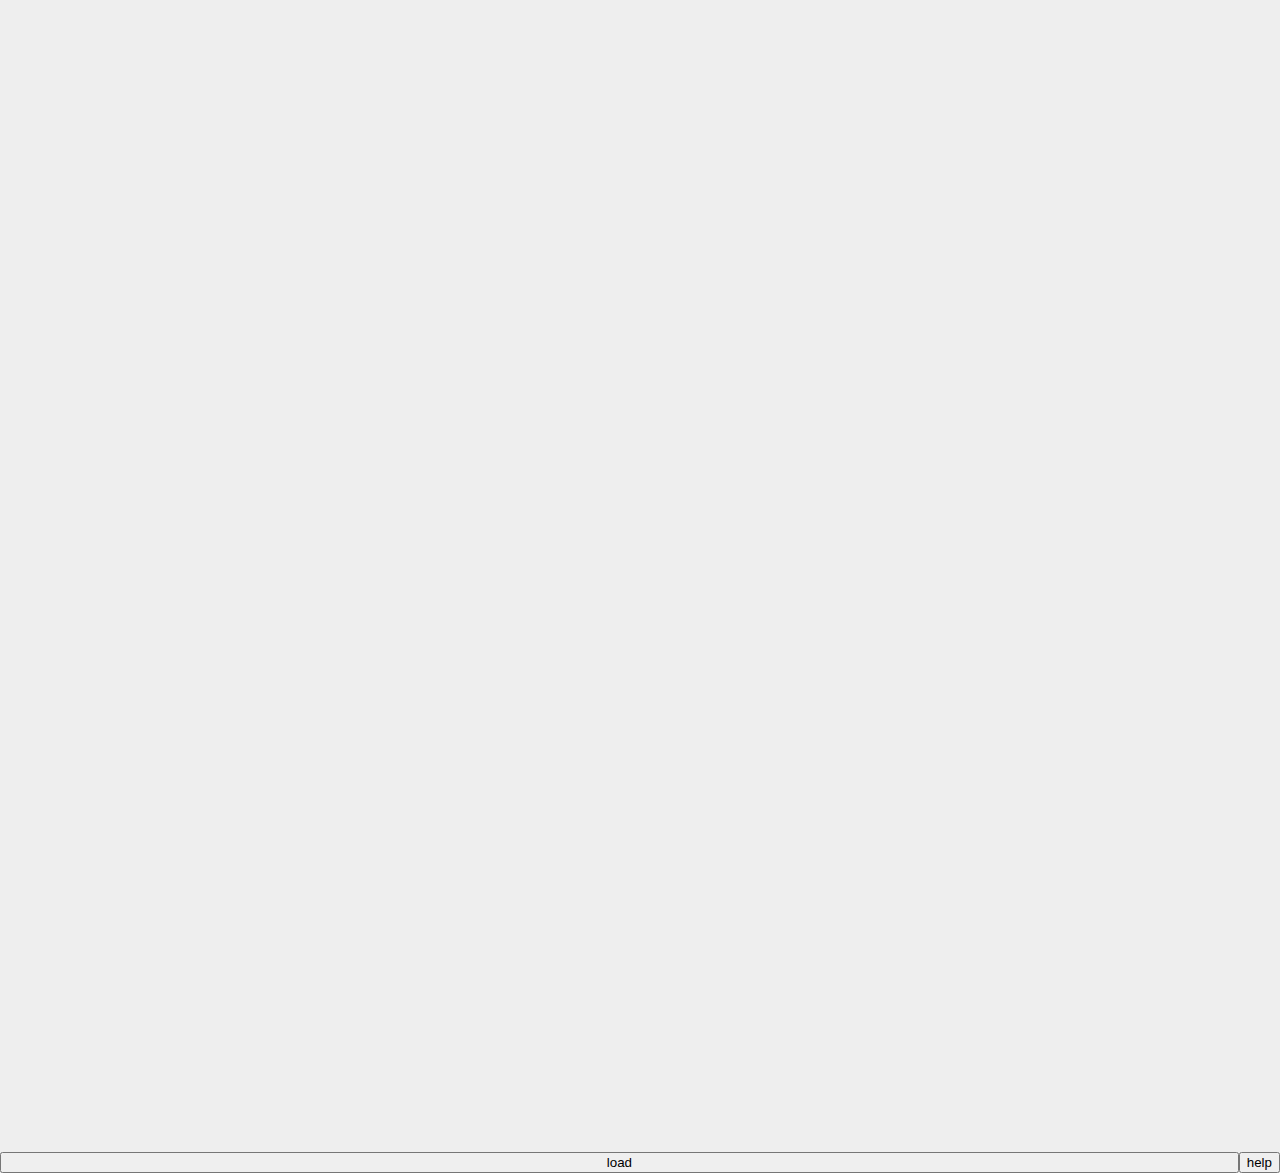
<file: pokegb/index.html>
<!DOCTYPE html>
<head>
  <meta name="viewport" content="width=device-width, initial-scale=1.0">
  <style>
    @media (max-width: 480px) {
      button { font-size: 32px; }
    }
    body {
      position: absolute;
      display: flex;
      flex-direction: column;
      background-color: #eee;
      margin: 0;
      width: 100%;
      height: 100%;
    }
    canvas {
      object-fit: contain;
      image-rendering: pixelated;
      image-rendering: crisp-edges;
      flex: 1;
    }
    .hflex { display: flex; flex-direction: row; }
    #load { flex: 1; }
    #help { width: auto; }
  </style>
</head>
<body>
  <canvas width="160" height="144"></canvas>
  <div class="hflex">
    <button id="load">load</button>
    <button id="help">help</button>
  </div>
  <input type="file" id="openfile" hidden>
  <script>
    const $ = document.querySelector.bind(document);
    const w = 160, h = 144;
    const canvas = document.querySelector('canvas');
    const context = canvas.getContext('2d');
    const imageData = context.createImageData(w, h);

    $('#load').addEventListener('click', () => { $('#openfile').click(); });

    let module, emulator;
    (async function() {
      let response = await fetch('pokegb.wasm');
      let bytes = await response.arrayBuffer();
      module = await WebAssembly.compile(bytes);
    })();

    $('#openfile').addEventListener('change', async event => {
      let file = event.target.files[0];
      if (!file) return;

      if (emulator) emulator.destroy();

      let romBytes = await readFile(file);
      let instance = await WebAssembly.instantiate(module);
      emulator = new Emulator(instance, romBytes);
    });

    function readFile(file) {
      return new Promise((resolve, reject) => {
        const reader = new FileReader();
        reader.onerror = event => reject(event.error);
        reader.onloadend = event => resolve(event.target.result);
        reader.readAsArrayBuffer(file);
      });
    }

    class Emulator {
      constructor(instance, romBytes) {
        this.exports = instance.exports;
        const buffer = this.exports.mem.buffer;

        this.canvasData = new Uint8Array(buffer, 0x118000, w*h*4);
        const romData = new Uint8Array(buffer, 0x10000, 1<<20);
        romData.set(new Uint8Array(romBytes));

        this.keys = new Uint8Array(buffer, 0x0c, 4);
        this.keyDownFn = this.onKey.bind(this, 1);
        this.keyUpFn = this.onKey.bind(this, 0);
        window.addEventListener('keydown', this.keyDownFn, false);
        window.addEventListener('keyup', this.keyUpFn, false);
        this.running = true;
        this.update();
      }

      destroy() {
        this.running = false;
        window.removeEventListener('keydown', this.keyDownFn, false);
        window.removeEventListener('keyup', this.keyUpFn, false);
      }

      setKey(index, isButton, down) {
        const clearMask = 1 << index;
        const setMask = ~(down ? clearMask : 0);
        const f = i => this.keys[i] = (this.keys[i] | clearMask) & setMask;
        f(isButton ? 2 : 1);
        f(3);
      }

      onKey(down, event) {
        switch (event.code) {
          case 'ArrowDown': this.setKey(3, 0, down); break;
          case 'ArrowUp': this.setKey(2, 0, down); break;
          case 'ArrowLeft': this.setKey(1, 0, down); break;
          case 'ArrowRight': this.setKey(0, 0, down); break;
          case 'Enter': this.setKey(3, 1, down); break;
          case 'Tab': this.setKey(2, 1, down); break;
          case 'KeyZ': this.setKey(1, 1, down); break;
          case 'KeyX': this.setKey(0, 1, down); break;
        }
      }

      update() {
        if (this.running) {
          requestAnimationFrame(this.update.bind(this));
        }
        this.exports.run();
        imageData.data.set(this.canvasData);
        context.putImageData(imageData, 0, 0);
      }
    }
  </script>
</body>
</file>
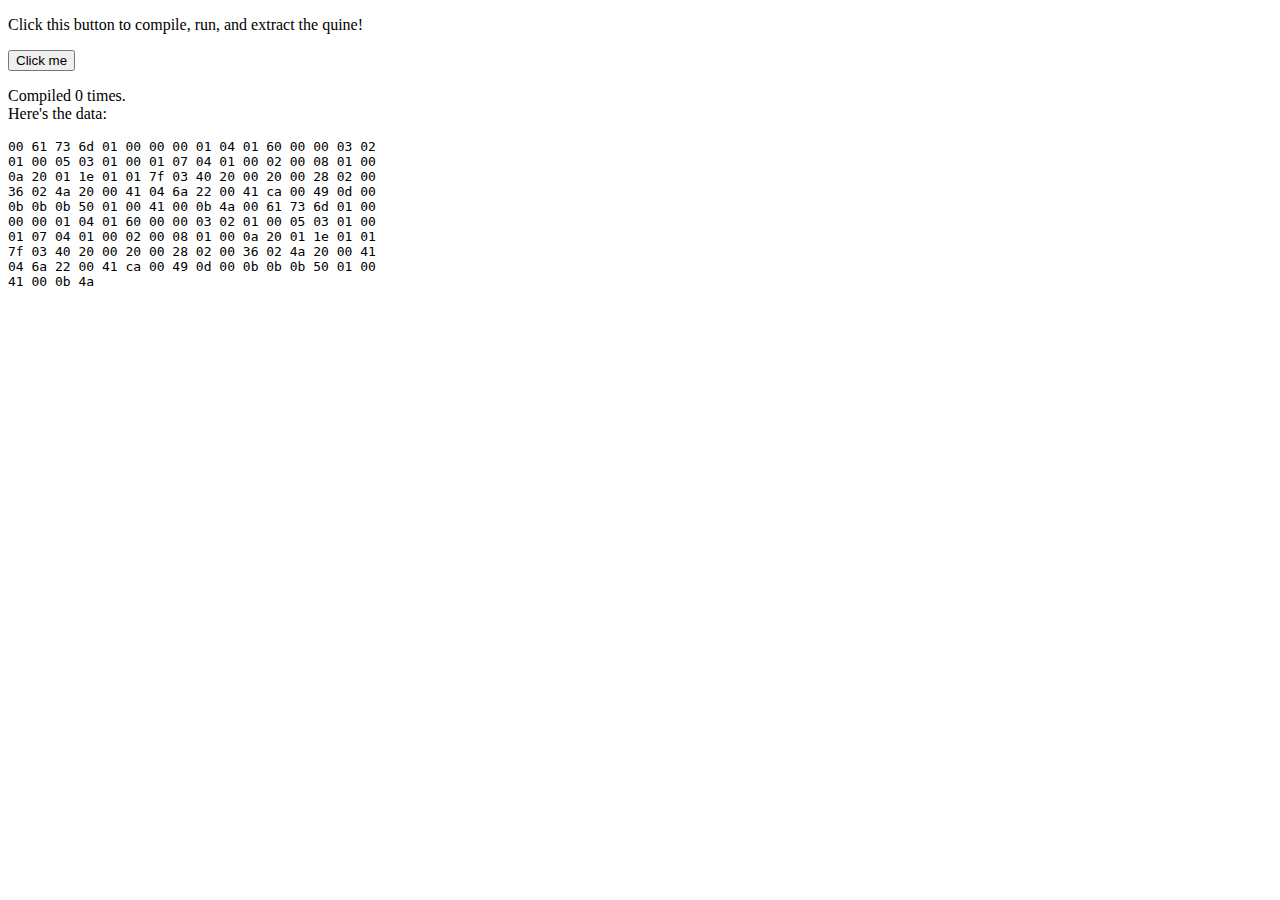
<file: quine/index.html>
<!DOCTYPE html>
<body>
  <p>
    Click this button to compile, run, and extract the quine!
  </p>
  <button>Click me</button>
  <p>
    Compiled <span id="count">0 times</span>.<br>
    Here's the data:<br>
    <pre></pre>
  </p>
  <script>
    let $ = document.querySelector.bind(document);
    let data = new Uint8Array([
      0x00, 0x61, 0x73, 0x6d, 0x01, 0x00, 0x00, 0x00, 0x01, 0x04, 0x01, 0x60,
      0x00, 0x00, 0x03, 0x02, 0x01, 0x00, 0x05, 0x03, 0x01, 0x00, 0x01, 0x07,
      0x04, 0x01, 0x00, 0x02, 0x00, 0x08, 0x01, 0x00, 0x0a, 0x20, 0x01, 0x1e,
      0x01, 0x01, 0x7f, 0x03, 0x40, 0x20, 0x00, 0x20, 0x00, 0x28, 0x02, 0x00,
      0x36, 0x02, 0x4a, 0x20, 0x00, 0x41, 0x04, 0x6a, 0x22, 0x00, 0x41, 0xca,
      0x00, 0x49, 0x0d, 0x00, 0x0b, 0x0b, 0x0b, 0x50, 0x01, 0x00, 0x41, 0x00,
      0x0b, 0x4a,

      0x00, 0x61, 0x73, 0x6d, 0x01, 0x00, 0x00, 0x00, 0x01, 0x04, 0x01, 0x60,
      0x00, 0x00, 0x03, 0x02, 0x01, 0x00, 0x05, 0x03, 0x01, 0x00, 0x01, 0x07,
      0x04, 0x01, 0x00, 0x02, 0x00, 0x08, 0x01, 0x00, 0x0a, 0x20, 0x01, 0x1e,
      0x01, 0x01, 0x7f, 0x03, 0x40, 0x20, 0x00, 0x20, 0x00, 0x28, 0x02, 0x00,
      0x36, 0x02, 0x4a, 0x20, 0x00, 0x41, 0x04, 0x6a, 0x22, 0x00, 0x41, 0xca,
      0x00, 0x49, 0x0d, 0x00, 0x0b, 0x0b, 0x0b, 0x50, 0x01, 0x00, 0x41, 0x00,
      0x0b, 0x4a
    ]);
    const length = data.length;

    let count = 0;

    function update() {
      const row = 16;
      let s = '';
      let left = data;
      do {
        for (let x of left.slice(0, 16)) {
          s += `${x.toString(16).padStart(2, '0')} `;
        }
        s += '\n';
        left = left.slice(16);
      } while(left.length);

      $('pre').textContent = s;
      $('#count').textContent = `${count} time${count == 1 ? '' : 's'}`;
    }

    update();

    $('button').addEventListener('click', event => {
      let instance = new WebAssembly.Instance(new WebAssembly.Module(data));
      let memory = instance.exports[''];
      data = new Uint8Array(memory.buffer, 0, length);
      count++;
      update();
    });
  </script>
</body>
</file>
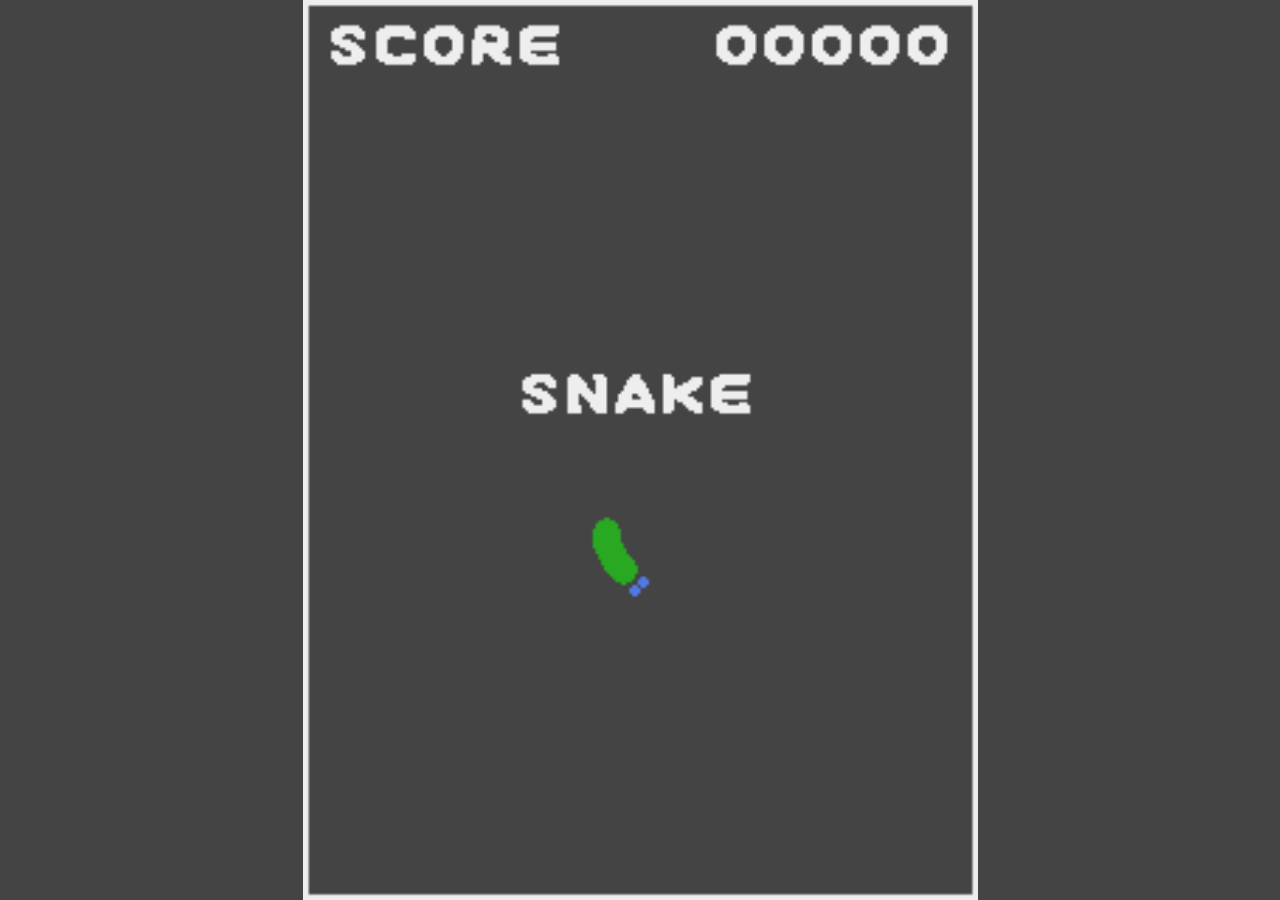
<file: snake/index.html>
<!DOCTYPE html>
<head>
  <style>
    body {
      position: absolute;
      display: flex;
      flex-direction: column;
      background-color: #444;
      margin: 0;
      width: 100%;
      height: 100%;
    }
    canvas {
      object-fit: contain;
      width: 100%;
      height: 100%;
    }
  </style>
</head>
<body>
  <canvas width="240" height="320"></canvas>
  <script>
    fetch('snake.wasm')
      .then(response => response.arrayBuffer())
      .then(bytes => WebAssembly.instantiate(bytes, {Math}))
      .then(source => {
        let instance = source.instance;
        let canvasData = new Uint8Array(instance.exports.mem.buffer, 0x15000, 307200);
        let canvas = document.querySelector('canvas');
        let context = canvas.getContext('2d');
        let imageData = context.createImageData(240, 320);
        let u8 = new Uint8Array(instance.exports.mem.buffer, 0x2c0, 2);
        let onkey = (down, event) => {
          switch (event.code) {
            case 'ArrowLeft': u8[0] = down; break;
            case 'ArrowRight': u8[1] = down; break;
          }
        };
        document.addEventListener('keydown', onkey.bind(null, 1), false);
        document.addEventListener('keyup', onkey.bind(null, 0), false);

        (function update() {
          requestAnimationFrame(update);
          instance.exports.run();
          imageData.data.set(canvasData);
          context.putImageData(imageData, 0, 0);
        })();
      });
  </script>
</body>
</file>
<file: badgb/index.css>
/* mobile gamepad CSS and JS copied from
https://github.com/chrismaltby/gb-studio/blob/v2beta/appData/js-emulator/index.html
(see LICENSE.gbstudio)
*/
body {
  position: absolute;
  display: flex;
  flex-direction: column;
  background-color: #eee;
  margin: 0;
  width: 100%;
  height: 100%;
  user-select: none;
  -webkit-user-select: none;
}

#game {
  display: flex;
  flex-direction: column;
  position: absolute;
  width: 100%;
  height: 100%;
  touch-action: none;
  text-align: center;
}

#load {
  position: absolute;
  top: 0;
  right: 0;
  color: white;
  opacity: 0.5;
}

canvas {
  object-fit: contain;
  image-rendering: pixelated;
  image-rendering: crisp-edges;
  height: 100%;
}

#gp {
  display: none;
  position: fixed;
  bottom: 0px;
  height: 210px;
  width: 100%;
  touch-action: none;
  opacity: 0.8;
}

#gp_dpad {
  position: absolute;
  bottom: 20px;
  left: 0px;
  width: 184px;
  height: 184px;
}

#gp_dpad:before {
  content: "";
  display: block;
  width: 48px;
  height: 48px;
  background: #5c5c5c;
  background: radial-gradient(
    ellipse at center,
    #5c5c5c 0%,
    #555 59%,
    #5c5c5c 60%
  );
  position: absolute;
  left: 68px;
  top: 68px;
}

#gp_left {
  position: absolute;
  left: 20px;
  top: 68px;
  width: 48px;
  height: 48px;
  background: #666;
  background: radial-gradient(ellipse at center, #666 0%, #5c5c5c 80%);
  border-top-left-radius: 4px;
  border-bottom-left-radius: 4px;
}

#gp_right {
  position: absolute;
  left: 116px;
  top: 68px;
  width: 48px;
  height: 48px;
  background: #666;
  background: radial-gradient(ellipse at center, #666 0%, #5c5c5c 80%);
  border-top-right-radius: 4px;
  border-bottom-right-radius: 4px;
}

#gp_up {
  position: absolute;
  left: 68px;
  top: 20px;
  width: 48px;
  height: 48px;
  background: #666;
  background: radial-gradient(ellipse at center, #666 0%, #5c5c5c 80%);
  border-top-left-radius: 4px;
  border-top-right-radius: 4px;
}

#gp_down {
  position: absolute;
  left: 68px;
  top: 116px;
  width: 48px;
  height: 48px;
  background: #666;
  background: radial-gradient(ellipse at center, #666 0%, #5c5c5c 80%);
  border-bottom-left-radius: 4px;
  border-bottom-right-radius: 4px;
}

#gp_a {
  position: absolute;
  bottom: 110px;
  right: 20px;
}

#gp_b {
  position: absolute;
  bottom: 80px;
  right: 100px;
}

.roundBtn {
  display: flex;
  justify-content: center;
  align-items: center;
  font-weight: bold;
  font-size: 32px;
  color: #440f1f;
  line-height: 64px;
  width: 64px;
  height: 64px;
  border-radius: 64px;
  background: #870a4c;
  background: radial-gradient(ellipse at center, #ab1465 0%, #8b1e57 100%);
  box-shadow: 0px 4px 5px rgba(0, 0, 0, 0.2);
}

.capsuleBtn {
  font-weight: bold;
  font-size: 10px;
  color: #111;
  display: flex;
  justify-content: center;
  align-items: center;
  line-height: 40px;
  text-transform: uppercase;
  width: 64px;
  height: 32px;
  border-radius: 40px;
  background: #222;
  background: radial-gradient(ellipse at center, #666 0%, #555 100%);
  box-shadow: 0px 4px 5px rgba(0, 0, 0, 0.2);
}

#gp_start {
  position: absolute;
  bottom: 20px;
  right: 15px;
}

#gp_select {
  position: absolute;
  bottom: 20px;
  right: 100px;
}

.btnPressed {
  opacity: 0.5;
}

@media only screen and (max-width: 640px) {
  #game canvas {
    margin-top: 0px;
    width: 100%;
    max-width: 480px;
    border: 0px;
    border-radius: 0px;
  }
}

@media only screen and (max-device-width: 812px) and (orientation: portrait) {
  body {
    margin: 0;
  }

  #game {
    width: 100%;
    position: fixed;
    touch-action: none;
  }

  #game canvas {
    margin: 0;
    display: block;
    width: 100% !important;
    height: auto !important;
  }
}

@media only screen and (max-device-width: 320px) and (orientation: portrait) {
  #gp_dpad {
    left: -5px;
    bottom: -5px;
  }

  #gp_a {
    right: 5px;
    bottom: 95px;
  }

  #gp_b {
    right: 80px;
  }

  #gp_start {
    right: 5px;
  }

  #gp_select {
    right: 80px;
  }
}

@media only screen and (max-width: 500px) and (max-height: 400px) {
  #gp {
    display: none;
  }
}

/* Small devices in landscape */
@media only screen and (max-device-width: 300px) and (orientation: landscape) {
  html,
  body {
    height: 100%;
  }
  body {
    display: flex;
    justify-content: center;
    align-items: center;
  }

  #game:after {
    content: "PLEASE ROTATE ↻";
    font-size: 24px;
    font-weight: bold;
    color: #fff;
  }

  #game canvas {
    display: none;
    max-width: 480px;
  }

  #gp {
    display: none;
  }
}

/* Devices large enough for landscape */
@media only screen and (min-width: 300px) and (orientation: landscape) {
  #gp {
    bottom: 50%;
    transform: translateY(50%);
    opacity: 0.5;
  }
}
</file>
